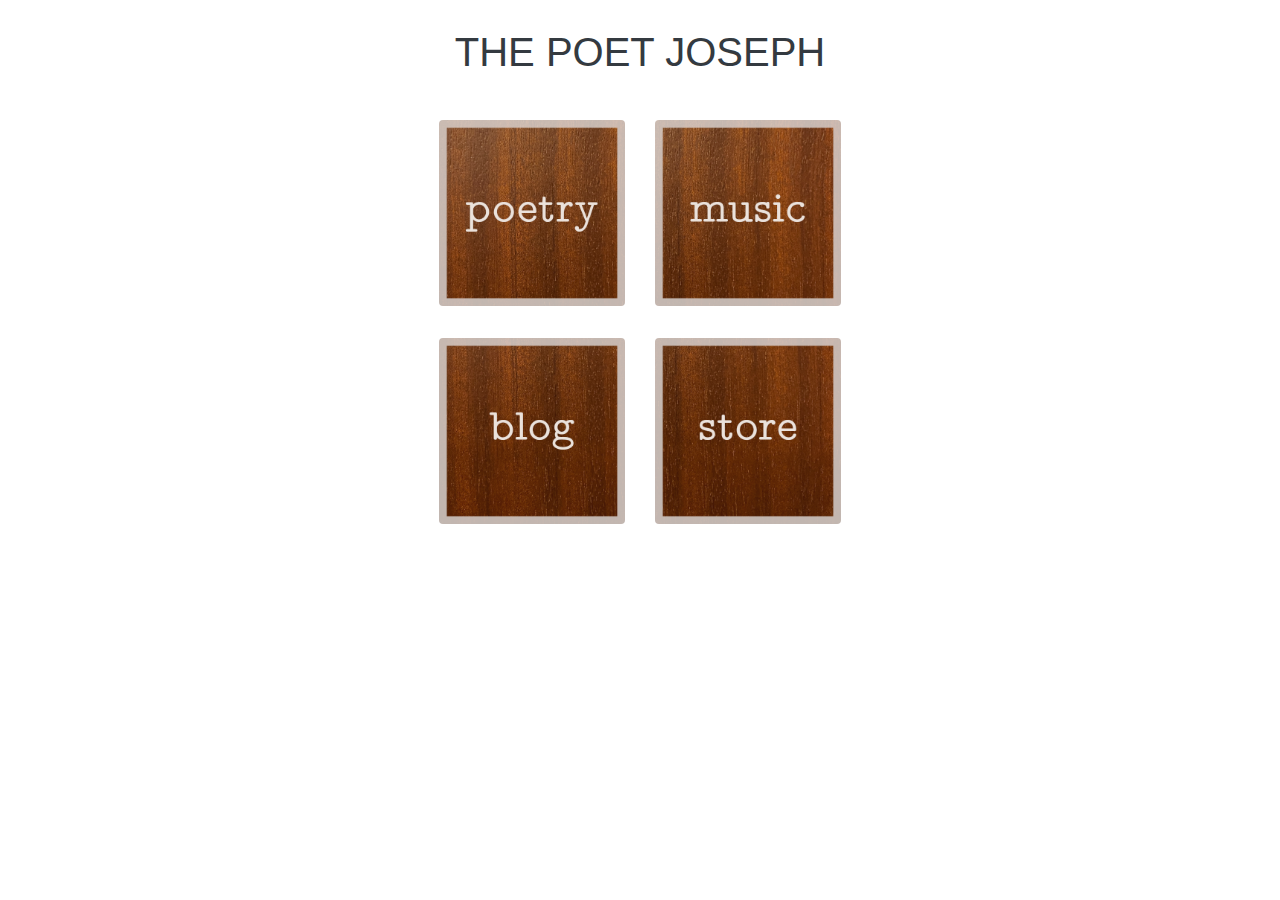
<file: index.html>
<!doctype html>
<html lang="en">
  <head>
    <!-- Required meta tags -->
    <meta charset="utf-8">
    <meta name="viewport" content="width=device-width, initial-scale=1, shrink-to-fit=no">

    <!-- Joseph's CSS-->
    <link rel="stylesheet" href="styles.css">

    <!-- Bootstrap CSS -->
    <link rel="stylesheet" href="https://stackpath.bootstrapcdn.com/bootstrap/4.5.2/css/bootstrap.min.css" integrity="sha384-JcKb8q3iqJ61gNV9KGb8thSsNjpSL0n8PARn9HuZOnIxN0hoP+VmmDGMN5t9UJ0Z" crossorigin="anonymous">
    <title>THE POET JOSEPH</title>
    <div style="display: none"><img src="poetry_button.png"><img src="music_button.png"><img src="blog_button.png"><img src="store_button.png">
      <img src="poetry_button_hover.png"><img src="music_button_hover.png"><img src="blog_button_hover.png"><img src="store_button_hover.png"></div>
  </head>
  <body>
    <div class="container">
    <a href="index.html" class="text-decoration-none text-dark"><h1>THE POET JOSEPH</h1></a>
    <div class="container">
        <div class="row mx-auto">
          <div class="col"><a href="poetry.html"><img src="poetry_button.png" class="img-fluid rounded mx-auto d-block" alt="poetry" onmouseover="this.src='poetry_button_hover.png';" onmouseout="this.src='poetry_button.png';" ontouchstart="this.src='poetry_button_hover.png';" ontouchend="this.src='poetry_button.png';"></img></a></div>
          <div class="col"><a href="music.html"><img src="music_button.png" class="img-fluid rounded mx-auto d-block" alt="music" onmouseover="this.src='music_button_hover.png';" onmouseout="this.src='music_button.png';" ontouchstart="this.src='music_button_hover.png';" ontouchend="this.src='music_button.png';"></img></a></div>
        </div>
        <div class="row mx-auto">
            <div class="col"><a href="https://morethanjustokay.com" target="_blank"><img src="blog_button.png" class="img-fluid rounded mx-auto d-block" alt="blog" onmouseover="this.src='blog_button_hover.png';" onmouseout="this.src='blog_button.png';" ontouchstart="this.src='blog_button_hover.png';" ontouchend="this.src='blog_button.png';"></img></a></div>
            <div class="col"><a href="store.html"><img src="store_button.png" class="img-fluid rounded mx-auto d-block" alt="store" onmouseover="this.src='store_button_hover.png';" onmouseout="this.src='store_button.png';" ontouchstart="this.src='store_button_hover.png';" ontouchend="this.src='store_button.png';"></img></a></div>
          </div>
      </div>
    </div>
    <!-- Optional JavaScript 
     jQuery first, then Popper.js, then Bootstrap JS 
    <script src="https://code.jquery.com/jquery-3.5.1.slim.min.js" integrity="sha384-DfXdz2htPH0lsSSs5nCTpuj/zy4C+OGpamoFVy38MVBnE+IbbVYUew+OrCXaRkfj" crossorigin="anonymous"></script>
    <script src="https://cdn.jsdelivr.net/npm/popper.js@1.16.1/dist/umd/popper.min.js" integrity="sha384-9/reFTGAW83EW2RDu2S0VKaIzap3H66lZH81PoYlFhbGU+6BZp6G7niu735Sk7lN" crossorigin="anonymous"></script>
    <script src="https://stackpath.bootstrapcdn.com/bootstrap/4.5.2/js/bootstrap.min.js" integrity="sha384-B4gt1jrGC7Jh4AgTPSdUtOBvfO8shuf57BaghqFfPlYxofvL8/KUEfYiJOMMV+rV" crossorigin="anonymous"></script>-->
  </body>
</html>
</file>
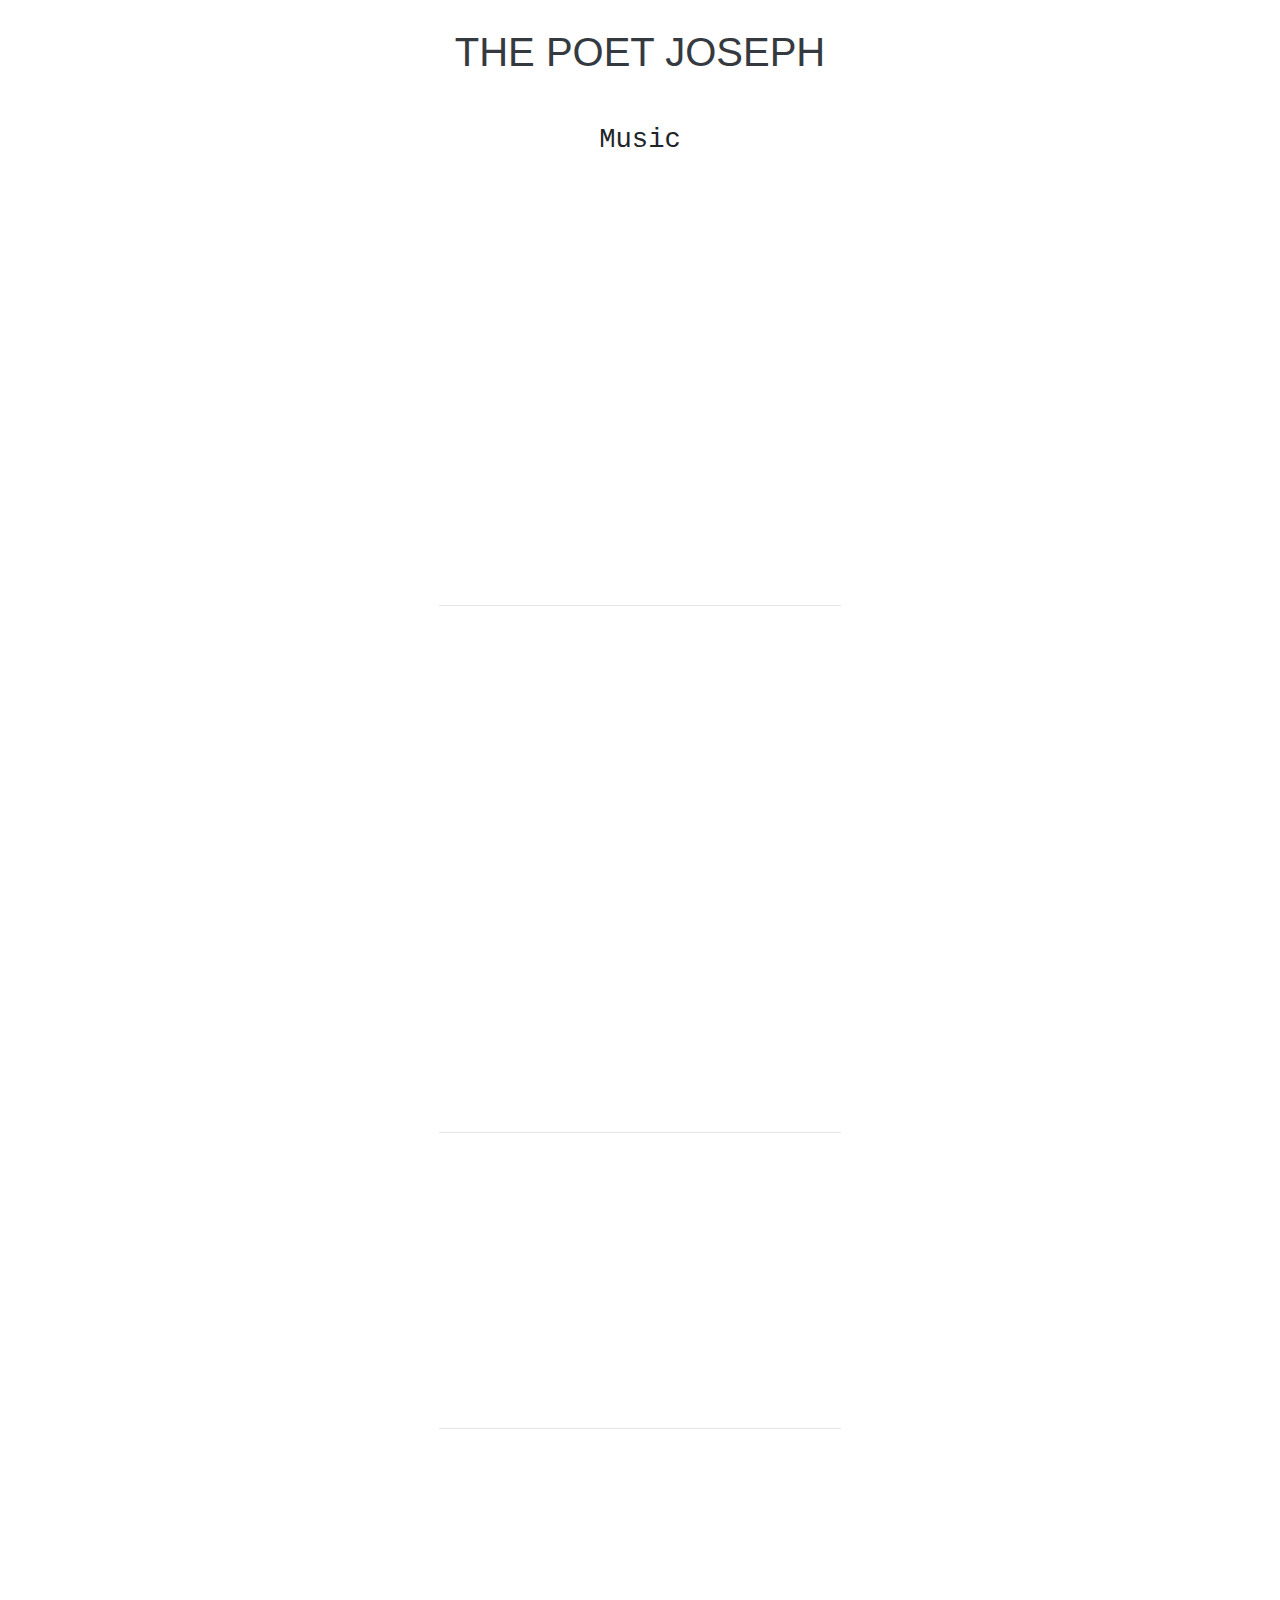
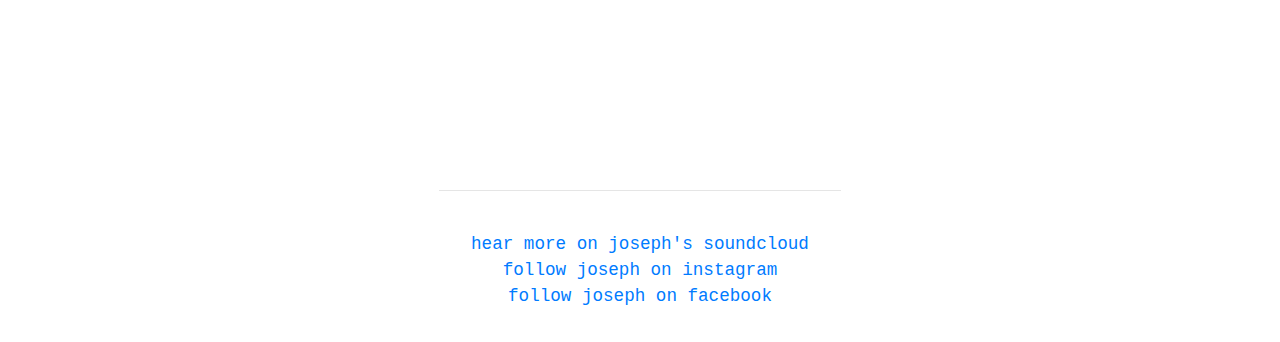
<file: music.html>
<!doctype html>
<html lang="en">
  <head>
    <!-- Required meta tags -->
    <meta charset="utf-8">
    <meta name="viewport" content="width=device-width, initial-scale=1, shrink-to-fit=no">

    <!-- Joseph's CSS-->
    <link rel="stylesheet" href="styles.css">

    <!-- Bootstrap CSS -->
    <link rel="stylesheet" href="https://stackpath.bootstrapcdn.com/bootstrap/4.5.2/css/bootstrap.min.css" integrity="sha384-JcKb8q3iqJ61gNV9KGb8thSsNjpSL0n8PARn9HuZOnIxN0hoP+VmmDGMN5t9UJ0Z" crossorigin="anonymous">
    <title>THE POET JOSEPH</title>
  </head>
  <body>
    <div class="container">
    <a href="index.html" class="text-decoration-none text-dark"><h1>THE POET JOSEPH</h1></a>
    

    <div class="container">
        <div class="row mx-auto">
          <div class="col">
              <p class="heading-poems">
                Music<br><br>
                </p>
                <iframe style="border: 0; width: 400px; height: 340px;" src="https://bandcamp.com/EmbeddedPlayer/album=2684173598/size=large/bgcol=ffffff/linkcol=0687f5/artwork=small/transparent=true/" seamless><a href="https://thepoetjoseph.bandcamp.com/album/sun-soaked-wave-brain">Sun Soaked Wave Brain by The Poet Joseph</a></iframe><br><br><hr><br>
                <iframe style="border: 0; width: 400px; height: 439px;" src="https://bandcamp.com/EmbeddedPlayer/album=3854818051/size=large/bgcol=ffffff/linkcol=0687f5/artwork=small/transparent=true/" seamless><a href="https://thepoetjoseph.bandcamp.com/album/royale">Royale by The Poet Joseph</a></iframe><br><br><hr><br>
                <iframe style="border: 0; width: 400px; height: 208px;" src="https://bandcamp.com/EmbeddedPlayer/album=1921168/size=large/bgcol=ffffff/linkcol=0687f5/artwork=small/transparent=true/" seamless><a href="https://thepoetjoseph.bandcamp.com/album/waking-up-ep">Waking Up EP by The Poet Joseph</a></iframe><br><br><hr><br>
                <iframe style="border: 0; width: 400px; height: 274px;" src="https://bandcamp.com/EmbeddedPlayer/album=415551463/size=large/bgcol=ffffff/linkcol=0687f5/artwork=small/transparent=true/" seamless><a href="https://thepoetjoseph.bandcamp.com/album/songs-4-her">Songs 4 Her by The Poet Joseph</a></iframe>
                <br><br><hr><br>
                <a class="text-poems" href="https://soundcloud.com/thepoetjoseph" target="_blank">hear more on joseph's soundcloud</a><br>
                <a class="text-poems" href="https://instagram.com/thepoetjoseph" target="_blank">follow joseph on instagram</a><br>
                <a class="text-poems" href="https://facebook.com/thepoetjoseph" target="_blank">follow joseph on facebook</a>

            </p>
          </div>
        </div>
      </div>
    </div>
    <!-- Optional JavaScript 
     jQuery first, then Popper.js, then Bootstrap JS 
    <script src="https://code.jquery.com/jquery-3.5.1.slim.min.js" integrity="sha384-DfXdz2htPH0lsSSs5nCTpuj/zy4C+OGpamoFVy38MVBnE+IbbVYUew+OrCXaRkfj" crossorigin="anonymous"></script>
    <script src="https://cdn.jsdelivr.net/npm/popper.js@1.16.1/dist/umd/popper.min.js" integrity="sha384-9/reFTGAW83EW2RDu2S0VKaIzap3H66lZH81PoYlFhbGU+6BZp6G7niu735Sk7lN" crossorigin="anonymous"></script>
    <script src="https://stackpath.bootstrapcdn.com/bootstrap/4.5.2/js/bootstrap.min.js" integrity="sha384-B4gt1jrGC7Jh4AgTPSdUtOBvfO8shuf57BaghqFfPlYxofvL8/KUEfYiJOMMV+rV" crossorigin="anonymous"></script>-->
  </body>
</html>
</file>
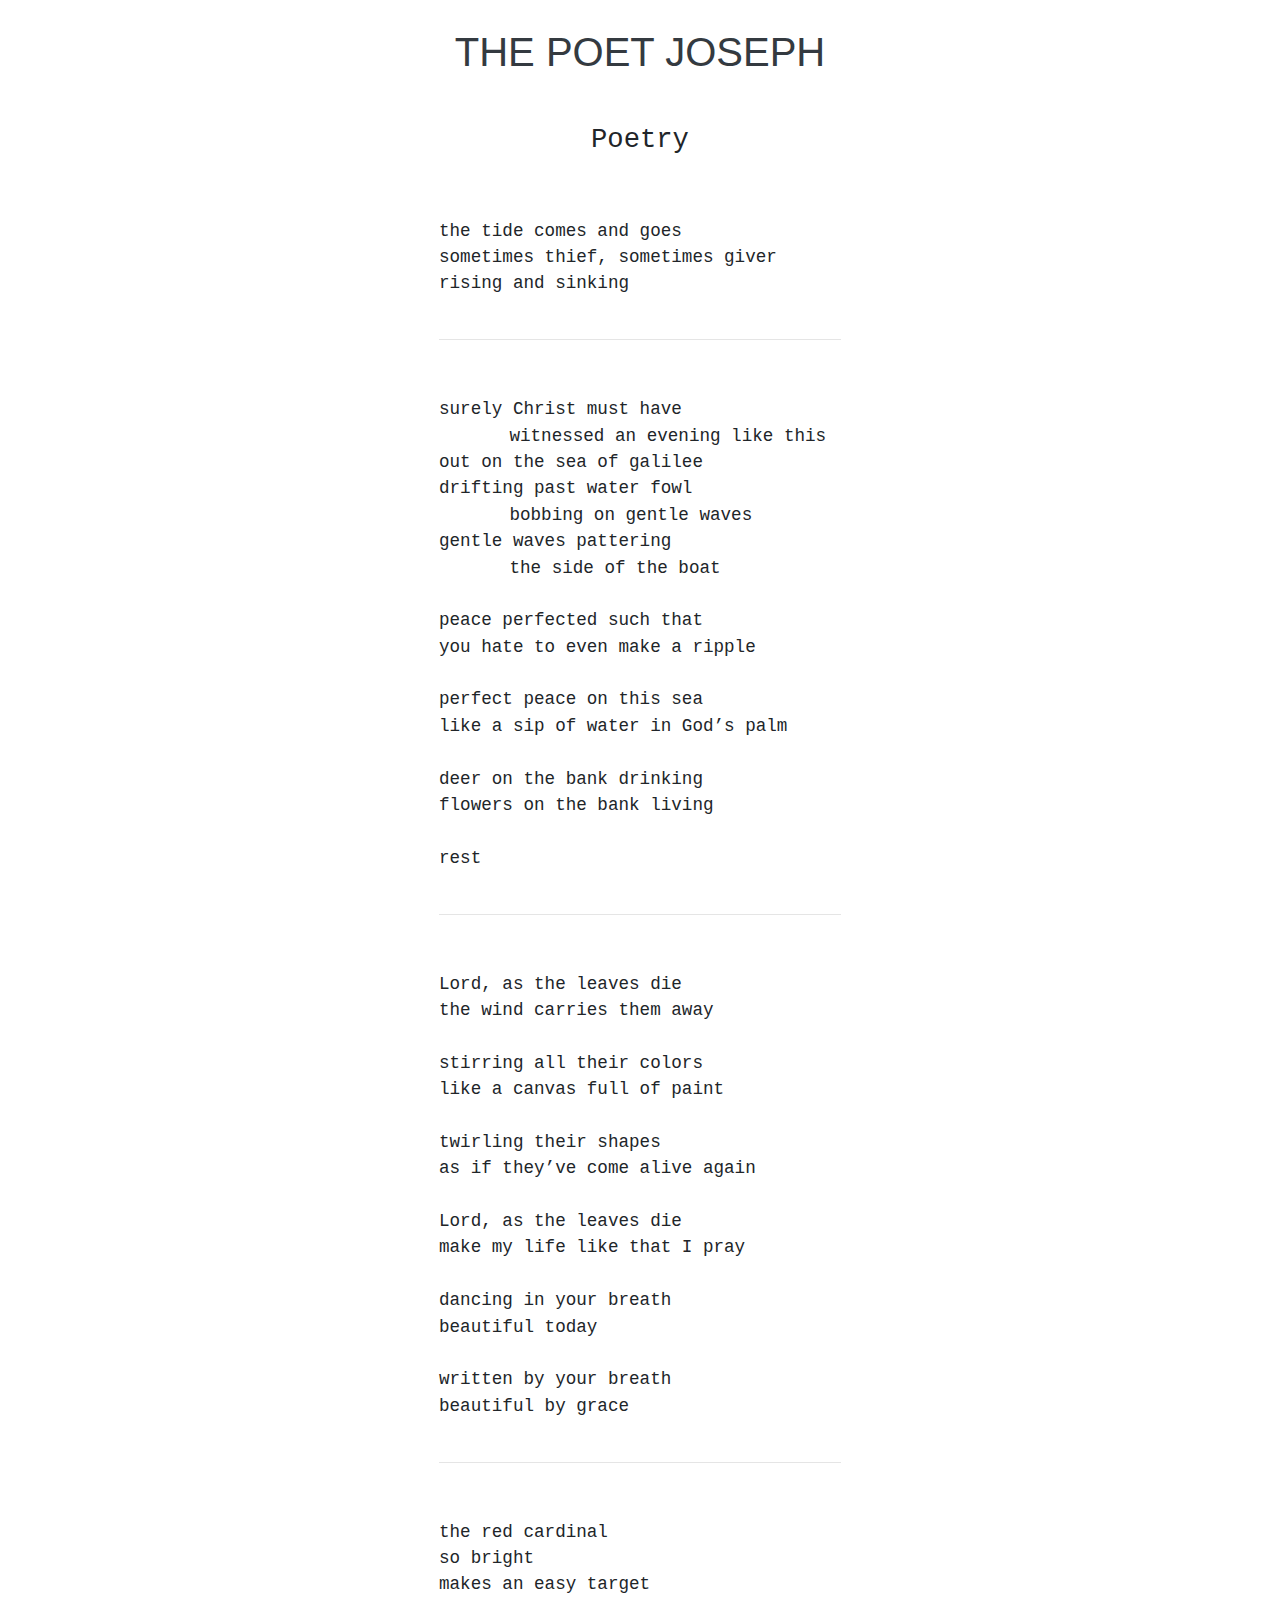
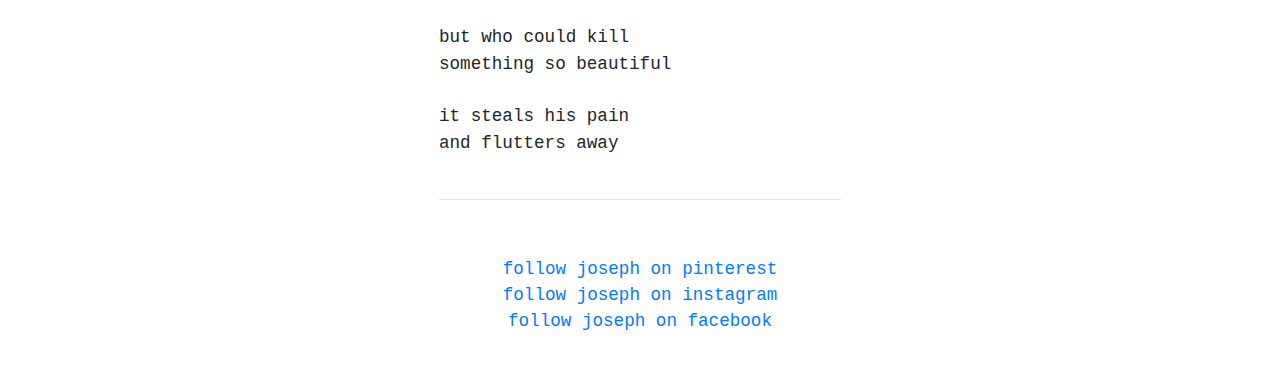
<file: poetry.html>
<!doctype html>
<html lang="en">
  <head>
    <!-- Required meta tags -->
    <meta charset="utf-8">
    <meta name="viewport" content="width=device-width, initial-scale=1, shrink-to-fit=no">

    <!-- Joseph's CSS-->
    <link rel="stylesheet" href="styles.css">

    <!-- Bootstrap CSS -->
    <link rel="stylesheet" href="https://stackpath.bootstrapcdn.com/bootstrap/4.5.2/css/bootstrap.min.css" integrity="sha384-JcKb8q3iqJ61gNV9KGb8thSsNjpSL0n8PARn9HuZOnIxN0hoP+VmmDGMN5t9UJ0Z" crossorigin="anonymous">
    <title>THE POET JOSEPH</title>
  </head>
  <body>
    <div class="container">
    <a href="index.html" class="text-decoration-none text-dark"><h1>THE POET JOSEPH</h1></a>
    

    <div class="container">
        <div class="row mx-auto">
          <div class="col">
              <p class="heading-poems">
                Poetry<br><br>
                </p>
                <p class="text-poems">
                    the tide comes and goes<br>sometimes thief, sometimes giver<br>rising and sinking<br><br><hr><br>
                </p>
                <p class="text-poems">
                    surely Christ must have<br>
                    &emsp;&emsp;&emsp;&emsp;witnessed an evening like this<br>
                    out on the sea of galilee<br>
                    drifting past water fowl<br>
                    &emsp;&emsp;&emsp;&emsp;bobbing on gentle waves<br>
                    gentle waves pattering<br>
                    &emsp;&emsp;&emsp;&emsp;the side of the boat<br><br>
                    peace perfected such that<br>
                    you hate to even make a ripple<br><br>
                    perfect peace on this sea<br>
                    like a sip of water in God’s palm<br><br>
                    deer on the bank drinking<br>
                    flowers on the bank living<br><br>
                    rest<br><br><hr><br>
                </p>
                <p class="text-poems">
                    Lord, as the leaves die<br>
                    the wind carries them away<br><br>
                    stirring all their colors<br>
                    like a canvas full of paint<br><br>
                    twirling their shapes<br>
                    as if they’ve come alive again<br><br>
                    Lord, as the leaves die<br>
                    make my life like that I pray<br><br>
                    dancing in your breath<br>
                    beautiful today<br><br>
                    written by your breath<br>
                    beautiful by grace<br><br><hr><br>
                </p>
                <p class="text-poems">
                    the red cardinal<br>
                    so bright<br>
                    makes an easy target<br><br>
                    but who could kill<br>
                    something so beautiful<br><br>
                    it steals his pain<br>
                    and flutters away<br><br><hr><br>
                </p>
                <a class="text-poems" href="https://pinterest.com/thepoetjoseph" target="_blank">follow joseph on pinterest</a><br>
                <a class="text-poems" href="https://instagram.com/thepoetjoseph" target="_blank">follow joseph on instagram</a><br>
                <a class="text-poems" href="https://facebook.com/thepoetjoseph" target="_blank">follow joseph on facebook</a>

            </p>
          </div>
        </div>
      </div>
    </div>
    <!-- Optional JavaScript 
     jQuery first, then Popper.js, then Bootstrap JS 
    <script src="https://code.jquery.com/jquery-3.5.1.slim.min.js" integrity="sha384-DfXdz2htPH0lsSSs5nCTpuj/zy4C+OGpamoFVy38MVBnE+IbbVYUew+OrCXaRkfj" crossorigin="anonymous"></script>
    <script src="https://cdn.jsdelivr.net/npm/popper.js@1.16.1/dist/umd/popper.min.js" integrity="sha384-9/reFTGAW83EW2RDu2S0VKaIzap3H66lZH81PoYlFhbGU+6BZp6G7niu735Sk7lN" crossorigin="anonymous"></script>
    <script src="https://stackpath.bootstrapcdn.com/bootstrap/4.5.2/js/bootstrap.min.js" integrity="sha384-B4gt1jrGC7Jh4AgTPSdUtOBvfO8shuf57BaghqFfPlYxofvL8/KUEfYiJOMMV+rV" crossorigin="anonymous"></script>-->
  </body>
</html>
</file>
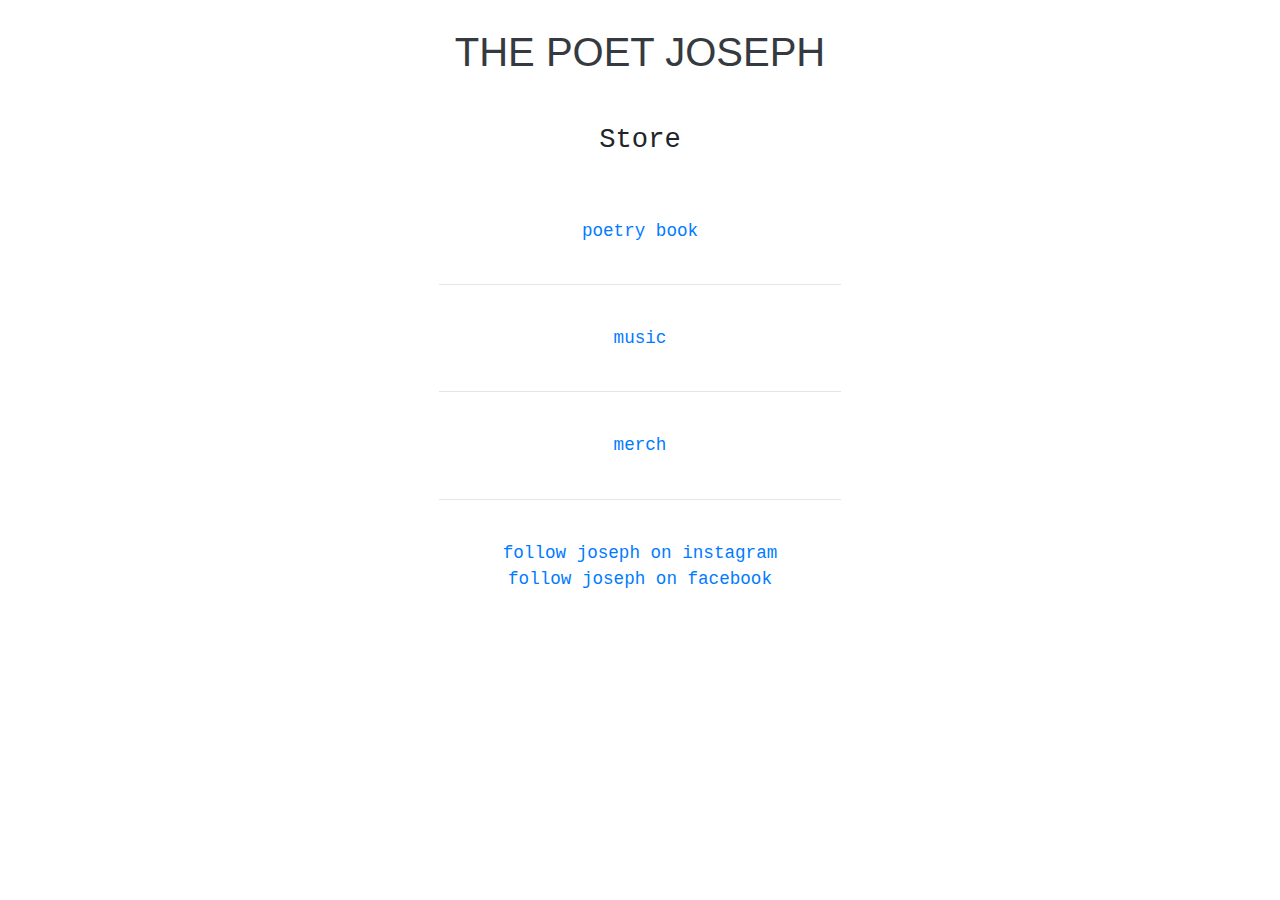
<file: store.html>
<!doctype html>
<html lang="en">
  <head>
    <!-- Required meta tags -->
    <meta charset="utf-8">
    <meta name="viewport" content="width=device-width, initial-scale=1, shrink-to-fit=no">

    <!-- Joseph's CSS-->
    <link rel="stylesheet" href="styles.css">

    <!-- Bootstrap CSS -->
    <link rel="stylesheet" href="https://stackpath.bootstrapcdn.com/bootstrap/4.5.2/css/bootstrap.min.css" integrity="sha384-JcKb8q3iqJ61gNV9KGb8thSsNjpSL0n8PARn9HuZOnIxN0hoP+VmmDGMN5t9UJ0Z" crossorigin="anonymous">
    <title>THE POET JOSEPH</title>
  </head>
  <body>
    <div class="container">
    <a href="index.html" class="text-decoration-none text-dark"><h1>THE POET JOSEPH</h1></a>
    

    <div class="container">
        <div class="row mx-auto">
          <div class="col">
              <p class="heading-poems">
                Store<br><br>
                </p>
                <a class="text-poems" href="https://www.lulu.com/en/en/shop/joseph-kreydt/here-we-are/paperback/product-8jdprm.html" target="_blank">poetry book</a><br><br><hr><br>
                <a class="text-poems" href="https://thepoetjoseph.bandcamp.com" target="_blank">music</a><br><br><hr><br>
                <a class="text-poems" href="https://teespring.com/stores/thepoetjoseph" target="_blank">merch</a><br><br><hr><br>
                <a class="text-poems" href="https://instagram.com/thepoetjoseph" target="_blank">follow joseph on instagram</a><br>
                <a class="text-poems" href="https://facebook.com/thepoetjoseph" target="_blank">follow joseph on facebook</a>
          </div>
        </div>
      </div>
    </div>
    <!-- Optional JavaScript 
     jQuery first, then Popper.js, then Bootstrap JS 
    <script src="https://code.jquery.com/jquery-3.5.1.slim.min.js" integrity="sha384-DfXdz2htPH0lsSSs5nCTpuj/zy4C+OGpamoFVy38MVBnE+IbbVYUew+OrCXaRkfj" crossorigin="anonymous"></script>
    <script src="https://cdn.jsdelivr.net/npm/popper.js@1.16.1/dist/umd/popper.min.js" integrity="sha384-9/reFTGAW83EW2RDu2S0VKaIzap3H66lZH81PoYlFhbGU+6BZp6G7niu735Sk7lN" crossorigin="anonymous"></script>
    <script src="https://stackpath.bootstrapcdn.com/bootstrap/4.5.2/js/bootstrap.min.js" integrity="sha384-B4gt1jrGC7Jh4AgTPSdUtOBvfO8shuf57BaghqFfPlYxofvL8/KUEfYiJOMMV+rV" crossorigin="anonymous"></script>-->
  </body>
</html>
</file>
<file: styles.css>
h1 {
  text-align: center;
  padding-top: .7em;
  padding-bottom: .5em;
  /*font-family: Arial, Helvetica, sans-serif;*/
}

.heading-poems {
    font-family: 'Courier New', Courier, monospace;
    font-size: 1.7em;
}

.text-poems {
    font-family: 'Courier New', Courier, monospace;
    font-size: 1.1em;
    text-align: left;
}

.col {
    text-align: center;
    padding: 1em;
}

/* sm */
.row {
    width: 80%;
    height: auto;
}
/* md */
@media (min-width: 768px) {
    .row {
        width: 60%;
    }
}
/* lg */
@media (min-width: 992px) {
    .row {
        width: 45%;
    }
}
/* xl */
@media (min-width: 1200px) {
    .row {
        width: 40%;
    }
}

/* sm */
.img-main {
    width: 80%;
    height: auto;
    padding-top: 1.2em;
    margin-left: auto;
    margin-right: auto;
    display: block;
}
/* md */
@media (min-width: 768px) {
    .img-main {
        width: 60%;
        margin-left: auto;
        margin-right: auto;
        display: block;
    }
}
/* lg */
@media (min-width: 992px) {
    .img-main {
        width: 45%;
        margin-left: auto;
        margin-right: auto;
        display: block;
    }
}
/* xl */
@media (min-width: 1200px) {
    .img-main {
        width: 40%;
        margin-left: auto;
        margin-right: auto;
        display: block;
    }
}
</file>
